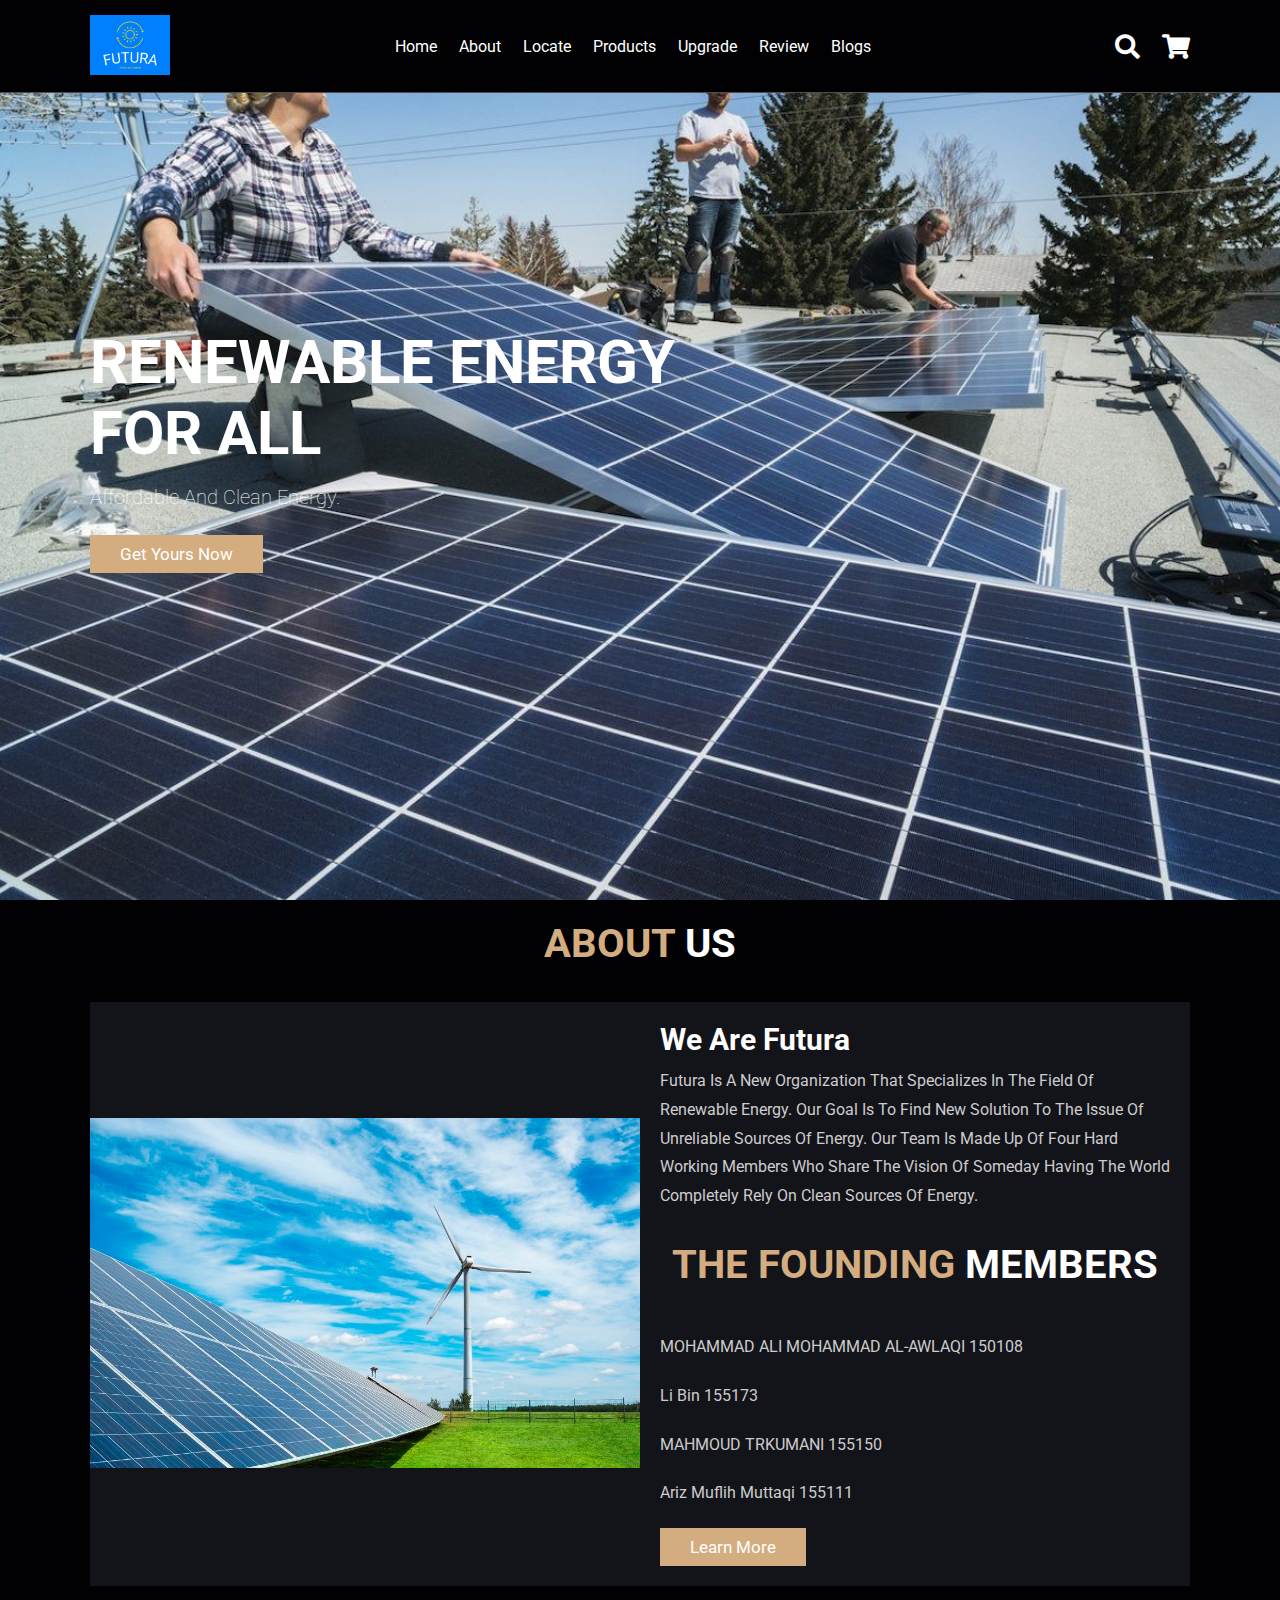
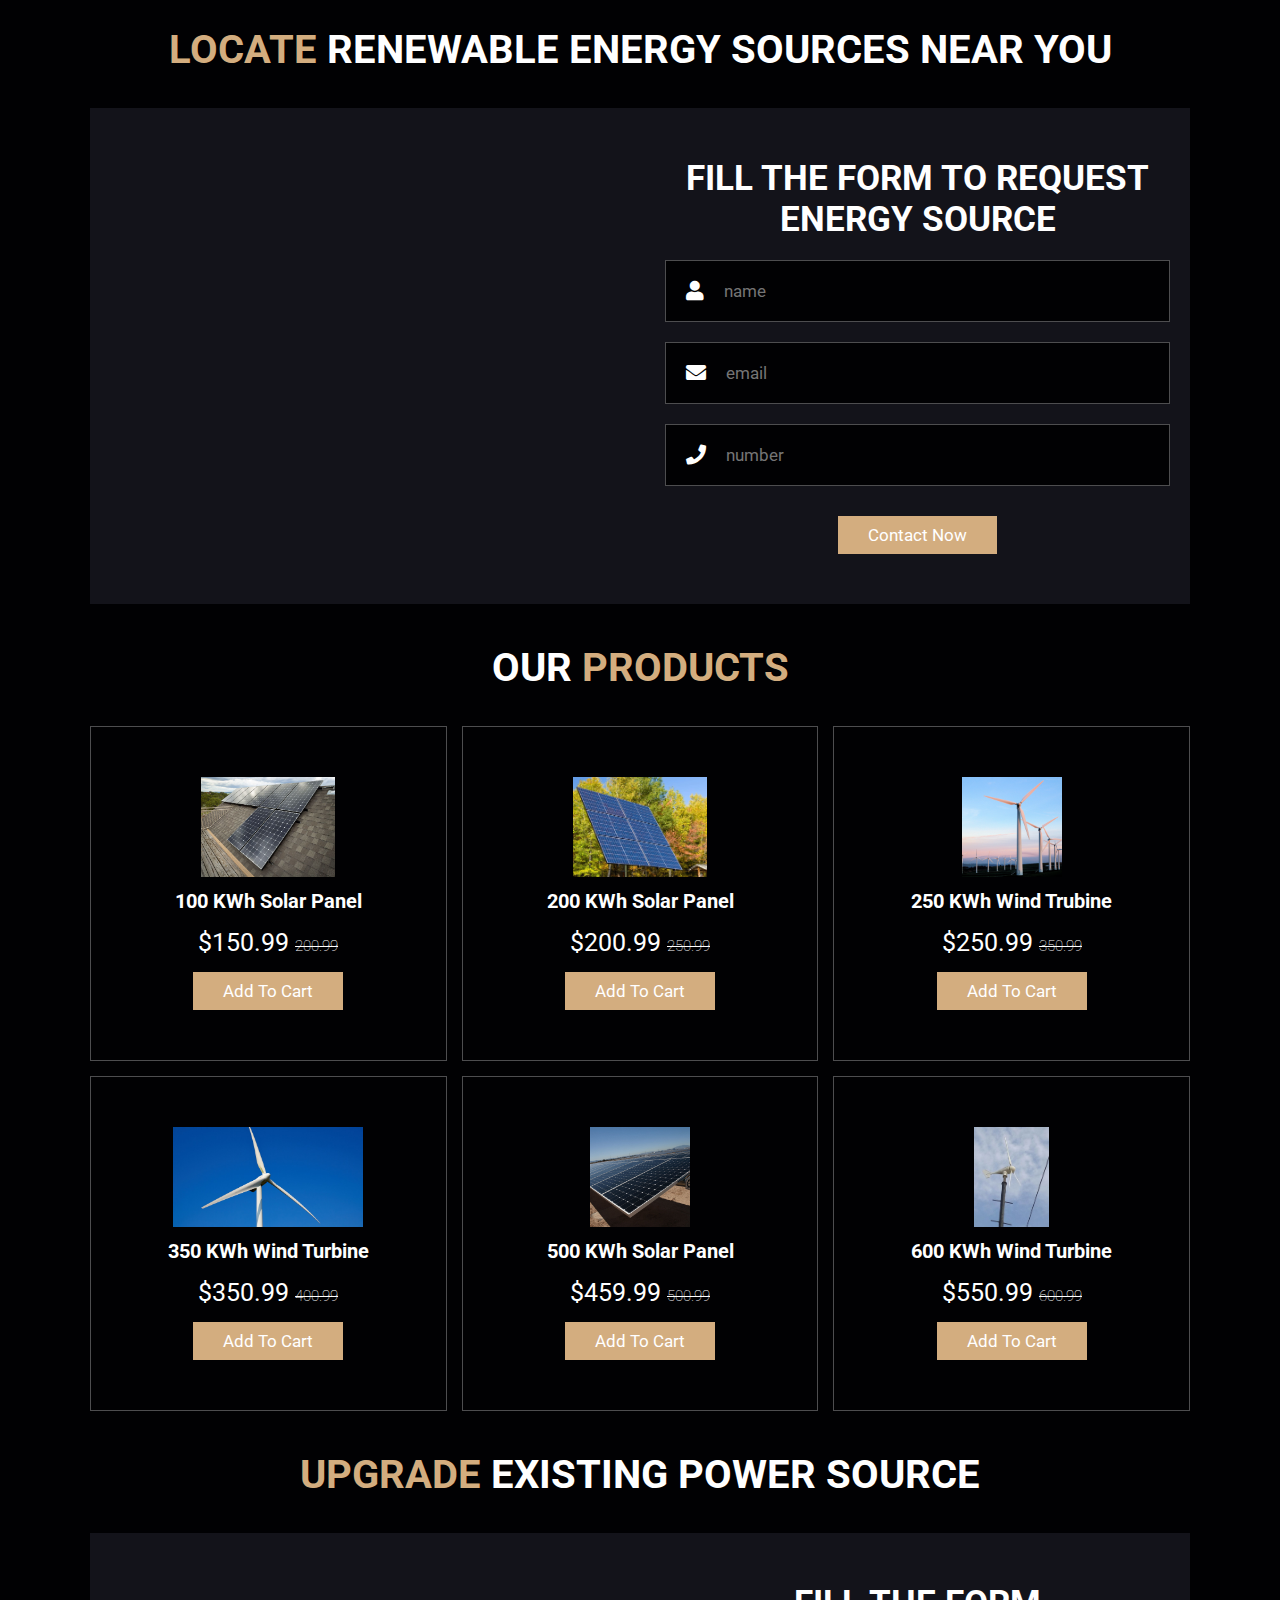
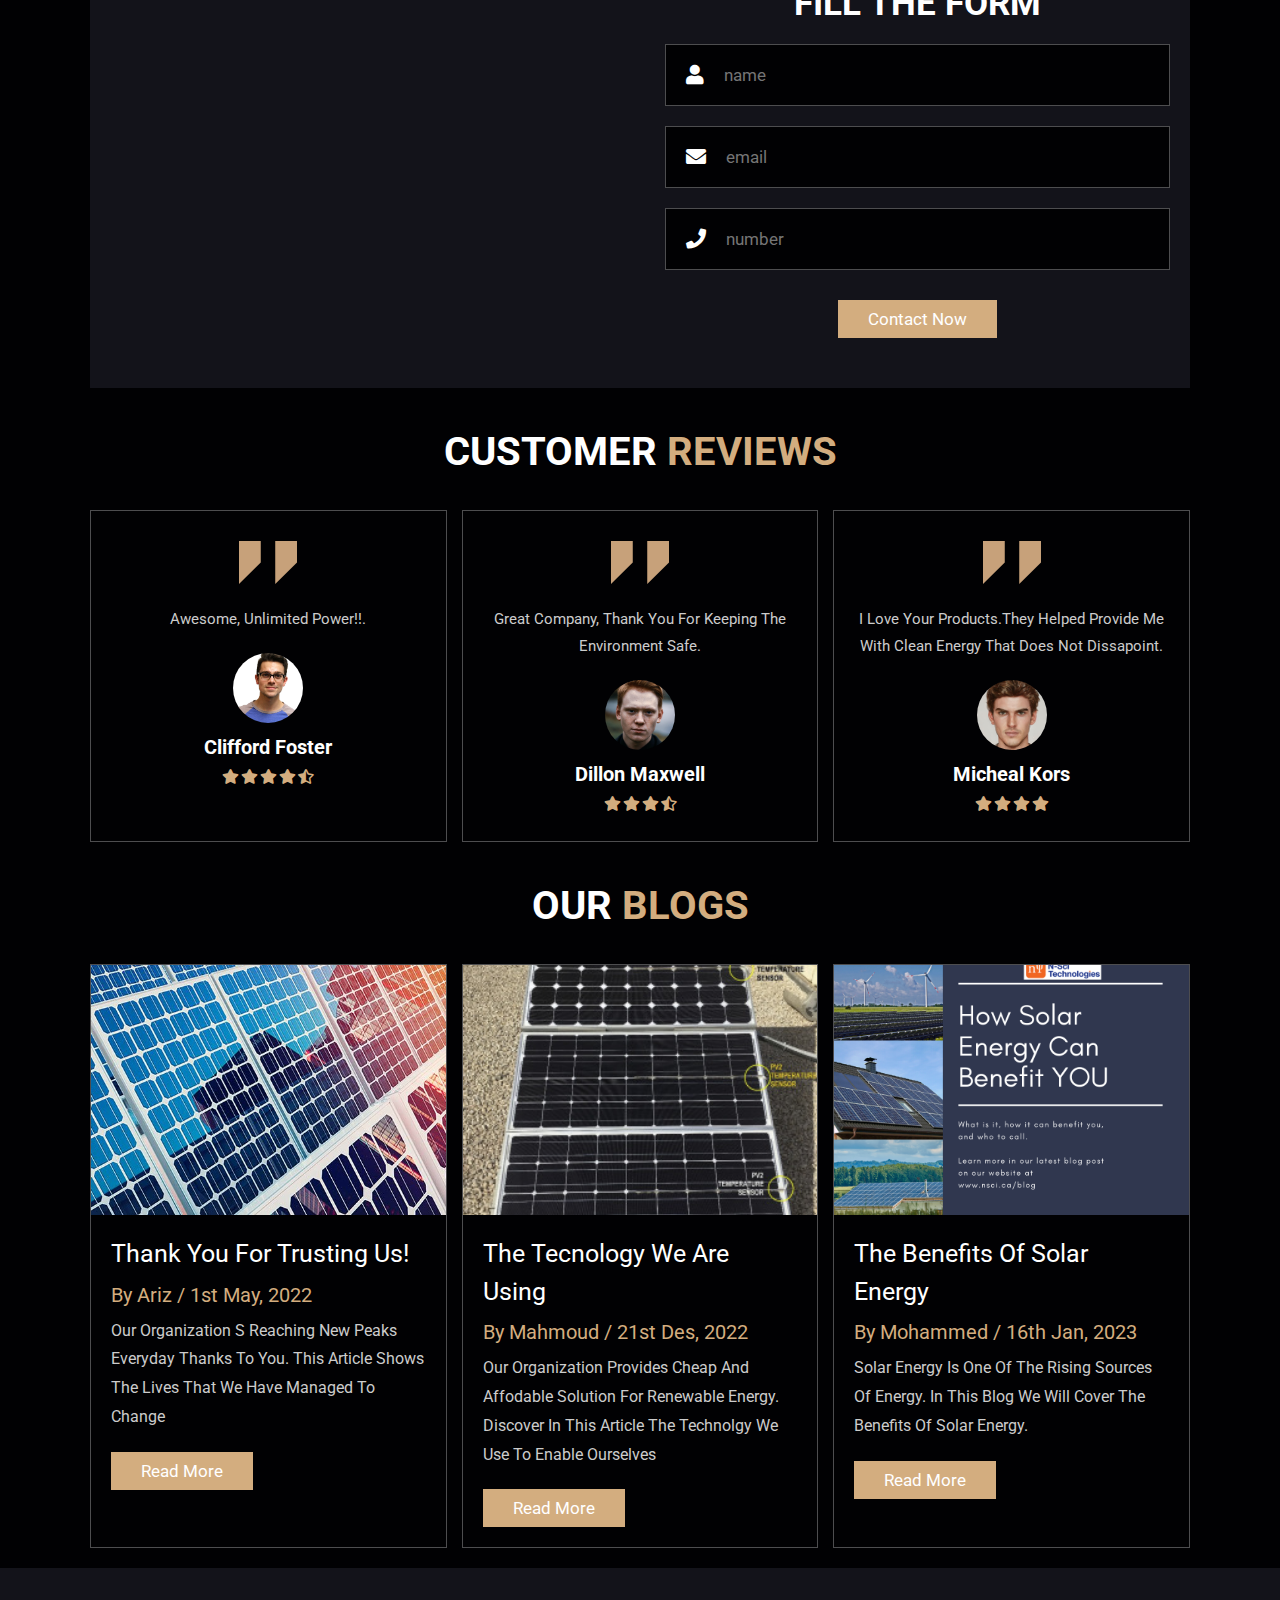
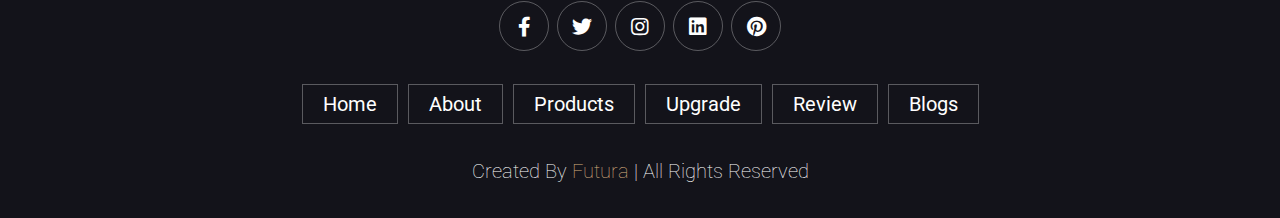
<file: index.html>
<!DOCTYPE html>
<html lang="en">
<head>
    <meta charset="UTF-8">
    <meta http-equiv="X-UA-Compatible" content="IE=edge">
    <meta name="viewport" content="width=device-width, initial-scale=1.0">

    <title>Futura website</title>
    <link rel="stylesheet" href="https://cdnjs.cloudflare.com/ajax/libs/font-awesome/5.15.4/css/all.min.css">
    <link rel="stylesheet" href="css/style.css">
</head>
<body>
    
<!-- header section starts  -->
<header class="header">

    <a href="#" class="logo">
        <img src="images/logo.png" alt="">
    </a>

    <nav class="navbar">
        <a href="#home">Home</a>
        <a href="#about">About</a>
        <a href="#locate">locate</a>
        <a href="#menu">Products</a>
        <a href="#contact">Upgrade</a>
        <a href="#review">Review</a>
        <a href="#blogs">Blogs</a>
    </nav>

    <div class="icons">
        <div class="fas fa-search" id="search-btn"></div>
        <div class="fas fa-shopping-cart" id="cart-btn"></div>
        <div class="fas fa-bars" id="menu-btn"></div>
    </div>

    <div class="search-form">
        <input type="search" id="search-box" placeholder="search here...">
        <label for="search-box" class="fas fa-search"></label>
    </div>

    <div class="cart-items-container">
        <div class="cart-item">
            <span class="fas fa-times"></span>
            <img src="images/cart-item-1.png" alt="">
            <div class="content">
                <h3>cart item 01</h3>
                <div class="price">$459.99/-</div>
            </div>
        </div>
        <div class="cart-item">
            <span class="fas fa-times"></span>
            <img src="images/cart-item-2.png" alt="">
            <div class="content">
                <h3>cart item 02</h3>
                <div class="price">$250.99/-</div>
            </div>
        </div>
        <div class="cart-item">
            <span class="fas fa-times"></span>
            <img src="images/cart-item-3.png" alt="">
            <div class="content">
                <h3>cart item 03</h3>
                <div class="price">$459.99/-</div>
            </div>
        </div>
        <div class="cart-item">
            <span class="fas fa-times"></span>
            <img src="images/cart-item-4.png" alt="">
            <div class="content">
                <h3>cart item 04</h3>
                <div class="price">$150.99/-</div>
            </div>
        </div>
        <a href="#" class="btn">checkout now</a>
    </div>

</header>

<!-- header section ends -->

<!-- home section starts  -->
<section class="home" id="home">

    <div class="content">
        <h3>Renewable Energy for All</h3>
        <p>Affordable and Clean Energy.</p>
        <a href="#menu" class="btn">get yours now</a>
    </div>

</section>

<!-- home section ends -->

<!-- about section starts  -->
<section class="about" id="about">

    <h1 class="heading"> <span>About</span> Us </h1>

    <div class="row">

        <div class="image">
            <img src="images/about-img.jpeg" alt="">
        </div>

        <div class="content">
            <h3>We are Futura</h3>
            <p>Futura is a new organization that specializes in the field of renewable energy. Our goal is to find 
                new solution to the issue of unreliable sources of energy. Our team is made up of four hard working members who share the vision of someday 
                having the world completely rely on clean sources of energy.
            </p>

                <p></p>

                <h2 class="heading"> <span>The Founding</span> Members </h2>
                <p> MOHAMMAD ALI MOHAMMAD AL-AWLAQI                 150108</p>
                <p> Li Bin                                          155173</p>
                <p> MAHMOUD TRKUMANI                                155150</p>
                <p> Ariz Muflih Muttaqi                             155111</p>
            <a href="Team.html" class="btn">learn more</a>
        </div>

    </div>

</section>

<!-- about section ends -->

<!-- locate section starts  -->
<section class="locate" id="locate">

    <h1 class="heading"> <span>Locate</span> renewable energy sources near you
    </h1>

    <div class="row">

        <iframe class="map" src="https://www.google.com/maps/embed?pb=!1m18!1m12!1m3!1d30153.788252261566!2d72.82321484621745!3d19.141690214227783!2m3!1f0!2f0!3f0!3m2!1i1024!2i768!4f13.1!3m3!1m2!1s0x3be7b63aceef0c69%3A0x2aa80cf2287dfa3b!2sJogeshwari%20West%2C%20Mumbai%2C%20Maharashtra%20400047!5e0!3m2!1sen!2sin!4v1629452077891!5m2!1sen!2sin" allowfullscreen="" loading="lazy"></iframe>

        <form action="">
            <h3>Fill the form to request energy source</h3>
            <div class="inputBox">
                <span class="fas fa-user"></span>
                <input type="text" placeholder="name">
            </div>
            <div class="inputBox">
                <span class="fas fa-envelope"></span>
                <input type="email" placeholder="email">
            </div>
            <div class="inputBox">
                <span class="fas fa-phone"></span>
                <input type="number" placeholder="number">
            </div>
            <input type="submit" value="contact now" class="btn">
        </form>

    </div>

</section>

<!-- locate section ends -->

<!-- menu section starts  -->
<section class="menu" id="menu">

    <h1 class="heading"> Our <span>Products</span> </h1>

    <div class="box-container">

        <div class="box"> <! one >
            <img src="images/menu-1.png" alt="">
            <h3>100 KWh Solar Panel</h3>
            <div class="price">$150.99 <span>200.99</span></div>
            <a href="#" class="btn">add to cart</a>
        </div>

        <div class="box">
            <img src="images/menu-2.png" alt="">
            <h3> 200 KWh Solar Panel</h3>
            <div class="price">$200.99 <span>250.99</span></div>
            <a href="#" class="btn">add to cart</a>
        </div>

        <div class="box">
            <img src="images/menu-3.png" alt="">
            <h3> 250 KWh Wind Trubine</h3>
            <div class="price">$250.99 <span>350.99</span></div>
            <a href="#" class="btn">add to cart</a>
        </div>

        <div class="box">
            <img src="images/menu-4.png" alt="">
            <h3> 350 KWh Wind Turbine</h3>
            <div class="price">$350.99 <span>400.99</span></div>
            <a href="#" class="btn">add to cart</a>
        </div>

        <div class="box">
            <img src="images/menu-5.png" alt="">
            <h3> 500 KWh Solar Panel</h3>
            <div class="price">$459.99 <span>500.99</span></div>
            <a href="#" class="btn">add to cart</a>
        </div>

        <div class="box">
            <img src="images/menu-6.png" alt="">
            <h3> 600 KWh Wind Turbine</h3>
            <div class="price">$550.99 <span>600.99</span></div>
            <a href="#" class="btn">add to cart</a>
        </div>

    </div>

</section>

<!-- menu section ends -->

<!-- Upgrade section starts  -->
<section class="contact" id="contact">

    <h1 class="heading"> <span>Upgrade</span> existing power source </h1>

    <div class="row">

        <iframe class="map" src="https://www.google.com/maps/embed?pb=!1m18!1m12!1m3!1d30153.788252261566!2d72.82321484621745!3d19.141690214227783!2m3!1f0!2f0!3f0!3m2!1i1024!2i768!4f13.1!3m3!1m2!1s0x3be7b63aceef0c69%3A0x2aa80cf2287dfa3b!2sJogeshwari%20West%2C%20Mumbai%2C%20Maharashtra%20400047!5e0!3m2!1sen!2sin!4v1629452077891!5m2!1sen!2sin" allowfullscreen="" loading="lazy"></iframe>

        <form action="">
            <h3>Fill the form</h3>
            <div class="inputBox">
                <span class="fas fa-user"></span>
                <input type="text" placeholder="name">
            </div>
            <div class="inputBox">
                <span class="fas fa-envelope"></span>
                <input type="email" placeholder="email">
            </div>
            <div class="inputBox">
                <span class="fas fa-phone"></span>
                <input type="number" placeholder="number">
            </div>
            <input type="submit" value="contact now" class="btn">
        </form>

    </div>

</section>

<!-- Upgrade section ends -->

<!-- review section starts  -->
<section class="review" id="review">

    <h1 class="heading"> Customer <span>Reviews</span> </h1>

    <div class="box-container">

        <div class="box">
            <img src="images/quote-img.png" alt="" class="quote">
            <p>Awesome, unlimited Power!!.</p>
            <img src="images/pic-1.png" class="user" alt="">
            <h3>Clifford Foster</h3>
            <div class="stars">
                <i class="fas fa-star"></i>
                <i class="fas fa-star"></i>
                <i class="fas fa-star"></i>
                <i class="fas fa-star"></i>
                <i class="fas fa-star-half-alt"></i>
            </div>
        </div>

        <div class="box">
            <img src="images/quote-img.png" alt="" class="quote">
            <p>Great Company, thank you for keeping the environment safe.</p>
            <img src="images/pic-2.png" class="user" alt="">
            <h3>Dillon Maxwell</h3>
            <div class="stars">
                <i class="fas fa-star"></i>
                <i class="fas fa-star"></i>
                <i class="fas fa-star"></i>
                <i class="fas fa-star-half-alt"></i>
            </div>
        </div>
        
        <div class="box">
            <img src="images/quote-img.png" alt="" class="quote">
            <p>i love your products.They helped provide me with clean energy that does not dissapoint.</p>
            <img src="images/pic-3.png" class="user" alt="">
            <h3>Micheal kors</h3>
            <div class="stars">
                <i class="fas fa-star"></i>
                <i class="fas fa-star"></i>
                <i class="fas fa-star"></i>
                <i class="fas fa-star"></i>
            </div>
        </div>

    </div>

</section>

<!-- review section ends -->


<!-- blogs section starts  -->
<section class="blogs" id="blogs">

    <h1 class="heading"> our <span>blogs</span> </h1>

    <div class="box-container">

        <div class="box">
            <div class="image">
                <img src="images/blog-1.jpeg" alt="">
            </div>
            <div class="content">
                <a href="#" class="title">Thank You for Trusting Us!</a>
                <span>by Ariz / 1st may, 2022</span>
                <p>Our organization s reaching new peaks everyday thanks to you. This article shows the lives that we have managed to change</p>
                <a href="#" class="btn">read more</a>
            </div>
        </div>

        <div class="box">
            <div class="image">
                <img src="images/blog-2.jpeg" alt="">
            </div>
            <div class="content">
                <a href="#" class="title">The Tecnology We are Using</a>
                <span>by Mahmoud / 21st Des, 2022</span>
                <p>Our organization provides cheap and affodable solution for renewable energy. Discover in this article the technolgy we use to enable ourselves</p>
                <a href="#" class="btn">read more</a>
            </div>
        </div>

        <div class="box">
            <div class="image">
                <img src="images/blog-3.jpeg" alt="">
            </div>
            <div class="content">
                <a href="#" class="title"> The Benefits of Solar Energy </a>
                <span>by Mohammed / 16th Jan, 2023</span>
                <p>Solar energy is one of the rising sources of energy. In this blog we will cover the benefits of solar energy. </p>
                <a href="#" class="btn">read more</a>
            </div>
        </div>

    </div>

</section>

<!-- blogs section ends -->

<!-- footer section starts  -->
<section class="footer">

    <div class="share">
        <a href="#" class="fab fa-facebook-f"></a>
        <a href="#" class="fab fa-twitter"></a>
        <a href="#" class="fab fa-instagram"></a>
        <a href="#" class="fab fa-linkedin"></a>
        <a href="#" class="fab fa-pinterest"></a>
    </div>

    <div class="links">
        <a href="#home">Home</a>
        <a href="#about">About</a>
        <a href="#menu">Products</a>
        <a href="#contact">Upgrade</a>
        <a href="#review">Review</a>
        <a href="#blogs">Blogs</a>
    </div>

    <div class="credit">created by <span>Futura</span> | all rights reserved</div>

</section>

<!-- footer section ends -->


<!-- custom js file link  -->
<script src="js/script.js"></script>

</body>
</html>
</file>
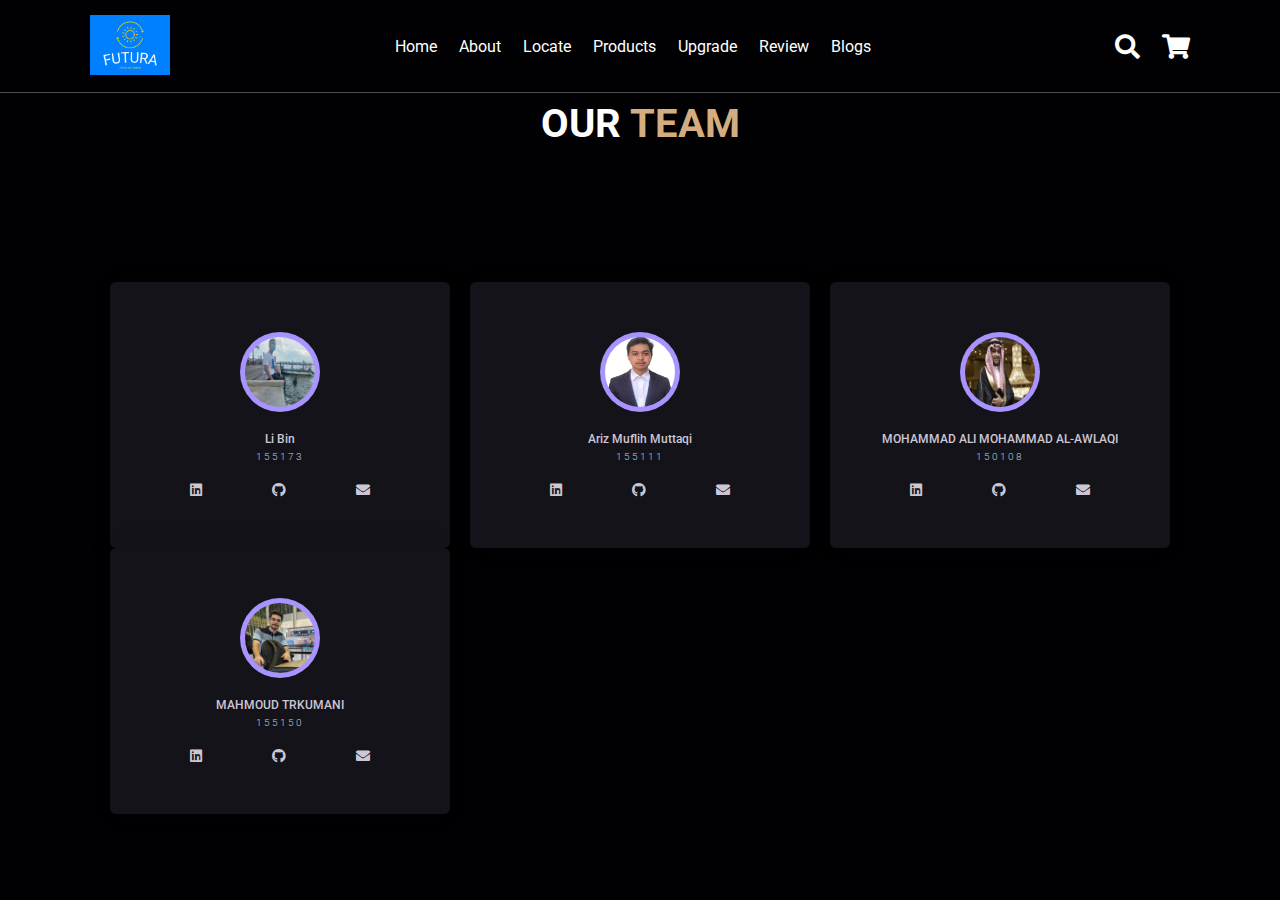
<file: Team.html>
<!DOCTYPE html>
<html lang="en">
<head>
    <meta charset="UTF-8">
    <meta http-equiv="X-UA-Compatible" content="IE=edge">
    <meta name="viewport" content="width=device-width, initial-scale=1.0">
    
    <title>Our Team Section</title>
    <link rel="stylesheet" href="https://cdnjs.cloudflare.com/ajax/libs/font-awesome/5.15.4/css/all.min.css">
    <link rel="stylesheet" href="css/Tstyle.css">
    <link rel="stylesheet" href="css/style.css">
</head>
<body>

<!-- header section starts  -->
<header class="header">

    <a href="#" class="logo">
        <img src="images/logo.png" alt="">
    </a>

    <nav class="navbar">
        <a href="index.html#home">Home</a>
        <a href="index.html#about">About</a>
        <a href="index.html#locate">locate</a>
        <a href="index.html#menu">Products</a>
        <a href="index.html#contact">Upgrade</a>
        <a href="index.html#review">Review</a>
        <a href="index.html#blogs">Blogs</a>
    </nav>

    <div class="icons">
        <div class="fas fa-search" id="search-btn"></div>
        <div class="fas fa-shopping-cart" id="cart-btn"></div>
        <div class="fas fa-bars" id="menu-btn"></div>
    </div>

    <div class="search-form">
        <input type="search" id="search-box" placeholder="search here...">
        <label for="search-box" class="fas fa-search"></label>
    </div>

    <div class="cart-items-container">
        <div class="cart-item">
            <span class="fas fa-times"></span>
            <img src="images/cart-item-1.png" alt="">
            <div class="content">
                <h3>cart item 01</h3>
                <div class="price">$459.99/-</div>
            </div>
        </div>
        <div class="cart-item">
            <span class="fas fa-times"></span>
            <img src="images/cart-item-2.png" alt="">
            <div class="content">
                <h3>cart item 02</h3>
                <div class="price">$250.99/-</div>
            </div>
        </div>
        <div class="cart-item">
            <span class="fas fa-times"></span>
            <img src="images/cart-item-3.png" alt="">
            <div class="content">
                <h3>cart item 03</h3>
                <div class="price">$459.99/-</div>
            </div>
        </div>
        <div class="cart-item">
            <span class="fas fa-times"></span>
            <img src="images/cart-item-4.png" alt="">
            <div class="content">
                <h3>cart item 04</h3>
                <div class="price">$150.99/-</div>
            </div>
        </div>
        <a href="#" class="btn">checkout now</a>
    </div>

</header>

<!-- header section ends -->

<section>
      <div class="row">
        <h1 class="heading">Our <span>Team</span></h1>
      </div>
      <div class="row">
        <!-- Column 1-->
        <div class="column">
          <div class="card">
            <div class="img-container">
              <img src="images/libin.jpg" />
            </div>
            <h3>Li Bin</h3>
            <p>155173</p>
            <div class="icons">
              <a href="#">
                <i class="fab fa-linkedin"></i>
              </a>
              <a href="https://github.com/Unbe1iever">
                <i class="fab fa-github"></i>
              </a>
              <a href="#">
                <i class="fas fa-envelope"></i>
              </a>
            </div>
          </div>
        </div>
        <!-- Column 2-->
        <div class="column">
            <div class="card">
              <div class="img-container">
                <img src="images/ariz.png" />
              </div>
              <h3>Ariz Muflih Muttaqi</h3>
              <p>155111</p>
              <div class="icons">
                <a href="https://www.linkedin.com/in/ariz-muflih-b44659220/">
                  <i class="fab fa-linkedin"></i>
                </a>
                <a href="https://github.com/Arzmuf">
                  <i class="fab fa-github"></i>
                </a>
                <a href="arizmuflih13@student.usm.my">
                  <i class="fas fa-envelope"></i>
                </a>
              </div>
            </div>
          </div>
        <!-- Column 3-->
        <div class="column">
          <div class="card">
            <div class="img-container">
              <img src="images/mo.jpg" />
            </div>
            <h3>MOHAMMAD ALI MOHAMMAD AL-AWLAQI</h3>
            <p>150108</p>
            <div class="icons">
              <a href="https://www.linkedin.com/in/mohammed-al-awlaqi-79032625a/">
                <i class="fab fa-linkedin"></i>
              </a>
              <a href="https://github.com/iMo-ali">
                <i class="fab fa-github"></i>
              </a>
              <a href="mohammed_ali@student.usm.my">
                <i class="fas fa-envelope"></i>
              </a>
            </div>
          </div>
        </div>
        <!-- Column 4-->
        <div class="column">
          <div class="card">
            <div class="img-container">
              <img src="images/mahmoud.jpg" />
            </div>
            <h3>MAHMOUD TRKUMANI</h3>
            <p>155150</p>
            <div class="icons">
              <a href="https://www.linkedin.com/in/mahmoud-trkumani-205702225">
                <i class="fab fa-linkedin"></i>
              </a>
              <a href="https://github.com/MahmoudTurkmani">
                <i class="fab fa-github"></i>
              </a>
              <a href="ma_trkumani@student.usm.my">
                <i class="fas fa-envelope"></i>
              </a>
            </div>
          </div>
        </div>
      </div>
</section>

<!-- custom js file link  -->
<script src="js/script.js"></script>
    
</body>
</html>
</file>
<file: css/style.css>
@import url('https://fonts.googleapis.com/css2?family=Roboto:wght@100;300;400;500;700&display=swap');

:root{
    --main-color:#d3ad7f;
    --black:#13131a;
    --bg:#010103;
    --border:.1rem solid rgba(255,255,255,.3);
}

*{
    font-family: 'Roboto', sans-serif;
    margin:0; padding:0;
    box-sizing: border-box;
    outline: none; border:none;
    text-decoration: none;
    text-transform: capitalize;
    transition: .2s linear;
}

html{
    font-size: 62.5%;
    overflow-x: hidden;
    scroll-padding-top: 9rem;
    scroll-behavior: smooth;
}

html::-webkit-scrollbar{
    width: .8rem;
}

html::-webkit-scrollbar-track{
    background: transparent;
}

html::-webkit-scrollbar-thumb{
    background: #fff;
    border-radius: 5rem;
}

body{
    background: var(--bg);
}

section{
    padding:2rem 7%;
}

.heading{
    text-align: center;
    color:#fff;
    text-transform: uppercase;
    padding-bottom: 3.5rem;
    font-size: 4rem;
}

.heading span{
    color:var(--main-color);
    text-transform: uppercase;
}

.btn{
    margin-top: 1rem;
    display: inline-block;
    padding:.9rem 3rem;
    font-size: 1.7rem;
    color:#fff;
    background: var(--main-color);
    cursor: pointer;
}

.btn:hover{
    letter-spacing: .2rem;
}

.header{
    background: var(--bg);
    display: flex;
    align-items: center;
    justify-content: space-between;
    padding:1.5rem 7%;
    border-bottom: var(--border);
    position: fixed;
    top:0; left: 0; right: 0;
    z-index: 1000;
}

.header .logo img{
    height: 6rem;
}

.header .navbar a{
    margin:0 1rem;
    font-size: 1.6rem;
    color:#fff;
}

.header .navbar a:hover{
    color:var(--main-color);
    border-bottom: .1rem solid var(--main-color);
    padding-bottom: .5rem;
}

.header .icons div{
    color:#fff;
    cursor: pointer;
    font-size: 2.5rem;
    margin-left: 2rem;
}

.header .icons div:hover{
    color:var(--main-color);
}

#menu-btn{
    display: none;
}

.header .search-form{
    position: absolute;
    top:115%; right: 7%;
    background: #fff;
    width: 50rem;
    height: 5rem;
    display: flex;
    align-items: center;
    transform: scaleY(0);
    transform-origin: top;
}

.header .search-form.active{
    transform: scaleY(1);
}

.header .search-form input{
    height: 100%;
    width: 100%;
    font-size: 1.6rem;
    color:var(--black);
    padding:1rem;
    text-transform: none;
}

.header .search-form label{
    cursor: pointer;
    font-size: 2.2rem;
    margin-right: 1.5rem;
    color:var(--black);
}

.header .search-form label:hover{
    color:var(--main-color);
}

.header .cart-items-container{
    position: absolute;
    top:100%; right: -100%;
    height: calc(100vh - 9.5rem);
    width: 35rem;
    background: #fff;
    padding:0 1.5rem;
}

.header .cart-items-container.active{
    right: 0;
}

.header .cart-items-container .cart-item{
    position: relative;
    margin:2rem 0;
    display: flex;
    align-items: center;
    gap:1.5rem;
}

.header .cart-items-container .cart-item .fa-times{
    position: absolute;
    top:1rem; right: 1rem;
    font-size: 2rem;
    cursor: pointer;
    color: var(--black);
}

.header .cart-items-container .cart-item .fa-times:hover{
    color:var(--main-color);
}

.header .cart-items-container .cart-item img{
    height: 7rem;
}

.header .cart-items-container .cart-item .content h3{
    font-size: 2rem;
    color:var(--black);
    padding-bottom: .5rem;
}

.header .cart-items-container .cart-item .content .price{
    font-size: 1.5rem;
    color:var(--main-color);
}

.header .cart-items-container .btn{
    width: 100%;
    text-align: center;
}

.home{
    min-height: 100vh;
    display: flex;
    align-items: center;
    background:url(../images/home-img.jpeg) no-repeat;
    background-size: cover;
    background-position: center;
}

.home .content{
    max-width: 60rem;
}

.home .content h3{
    font-size: 6rem;
    text-transform: uppercase;
    color:#fff;
}

.home .content p{
    font-size: 2rem;
    font-weight: lighter;
    line-height: 1.8;
    padding:1rem 0;
    color:#fff;
}

.about .row{
    display: flex;
    align-items: center;
    background:var(--black);
    flex-wrap: wrap;
}

.about .row .image{
    flex:1 1 45rem;
}

.about .row .image img{
    width: 100%;
}
.about .row .content{
    flex:1 1 45rem;
    padding:2rem;
}

.about .row .content h3{
    font-size: 3rem;
    color:#fff;
}

.about .row .content p{
    font-size: 1.6rem;
    color:#ccc;
    padding:1rem 0;
    line-height: 1.8;
}

.menu .box-container{
    display: grid;
    grid-template-columns: repeat(auto-fit, minmax(30rem, 1fr));
    gap:1.5rem;
}

.menu .box-container .box{
    padding:5rem;
    text-align: center;
    border:var(--border);    
}

.menu .box-container .box img{
    height: 10rem;
}

.menu .box-container .box h3{
    color: #fff;
    font-size: 2rem;
    padding:1rem 0;
}

.menu .box-container .box .price{
    color: #fff;
    font-size: 2.5rem;
    padding:.5rem 0;
}

.menu .box-container .box .price span{
    font-size: 1.5rem;
    text-decoration: line-through;
    font-weight: lighter;
}

.menu .box-container .box:hover{
    background:#fff;
}

.menu .box-container .box:hover > *{
    color:var(--black);
}

.products .box-container{
    display: grid;
    grid-template-columns: repeat(auto-fit, minmax(30rem, 1fr));
    gap:1.5rem;
}

.products .box-container .box{
    text-align: center;
    border:var(--border);
    padding: 2rem;
}

.products .box-container .box .icons a{
    height: 5rem;
    width: 5rem;
    line-height: 5rem;
    font-size: 2rem;
    border:var(--border);
    color:#fff;
    margin:.3rem;
}

.products .box-container .box .icons a:hover{
    background:var(--main-color);
}

.products .box-container .box .image{
    padding: 2.5rem 0;
}

.products .box-container .box .image img{
    height: 25rem;
}

.products .box-container .box .content h3{
    color:#fff;
    font-size: 2.5rem;
}

.products .box-container .box .content .stars{
    padding: 1.5rem;
}

.products .box-container .box .content .stars i{
    font-size: 1.7rem;
    color: var(--main-color);
}

.products .box-container .box .content .price{
    color:#fff;
    font-size: 2.5rem;
}

.products .box-container .box .content .price span{
    text-decoration: line-through;
    font-weight: lighter;
    font-size: 1.5rem;
}

.review .box-container{
    display: grid;
    grid-template-columns: repeat(auto-fit, minmax(30rem, 1fr));
    gap:1.5rem;
}

.review .box-container .box{
    border:var(--border);
    text-align: center;
    padding:3rem 2rem;
}

.review .box-container .box p{
    font-size: 1.5rem;
    line-height: 1.8;
    color:#ccc;
    padding:2rem 0;
}

.review .box-container .box .user{
    height: 7rem;
    width: 7rem;
    border-radius: 50%;
    object-fit: cover;
}

.review .box-container .box h3{
    padding:1rem 0;
    font-size: 2rem;
    color:#fff;
}

.review .box-container .box .stars i{
    font-size: 1.5rem;
    color:var(--main-color);
}

.contact .row{
    display: flex;
    background:var(--black);
    flex-wrap: wrap;
    gap:1rem;
}

.contact .row .map{
    flex:1 1 45rem;
    width: 100%;
    object-fit: cover;
}

.contact .row form{
    flex:1 1 45rem;
    padding:5rem 2rem;
    text-align: center;
}

.contact .row form h3{
    text-transform: uppercase;
    font-size: 3.5rem;
    color:#fff;
}

.contact .row form .inputBox{
    display: flex;
    align-items: center;
    margin-top: 2rem;
    margin-bottom: 2rem;
    background:var(--bg);
    border:var(--border);
}

.contact .row form .inputBox span{
    color:#fff;
    font-size: 2rem;
    padding-left: 2rem;
}

.contact .row form .inputBox input{
    width: 100%;
    padding:2rem;
    font-size: 1.7rem;
    color:#fff;
    text-transform: none;
    background:none;
}

.locate .row{
    display: flex;
    background:var(--black);
    flex-wrap: wrap;
    gap:1rem;
}

.locate .row .map{
    flex:1 1 45rem;
    width: 100%;
    object-fit: cover;
}

.locate .row form{
    flex:1 1 45rem;
    padding:5rem 2rem;
    text-align: center;
}

.locate .row form h3{
    text-transform: uppercase;
    font-size: 3.5rem;
    color:#fff;
}

.locate .row form .inputBox{
    display: flex;
    align-items: center;
    margin-top: 2rem;
    margin-bottom: 2rem;
    background:var(--bg);
    border:var(--border);
}

.locate .row form .inputBox span{
    color:#fff;
    font-size: 2rem;
    padding-left: 2rem;
}

.locate .row form .inputBox input{
    width: 100%;
    padding:2rem;
    font-size: 1.7rem;
    color:#fff;
    text-transform: none;
    background:none;
}


.blogs .box-container{
    display: grid;
    grid-template-columns: repeat(auto-fit, minmax(30rem, 1fr));
    gap:1.5rem;
}

.blogs .box-container .box{
    border:var(--border);    
}

.blogs .box-container .box .image{
    height: 25rem;
    overflow:hidden;
    width: 100%;
}

.blogs .box-container .box .image img{
    height: 100%;
    object-fit: cover;
    width: 100%;
}

.blogs .box-container .box:hover .image img{
    transform: scale(1.2);
}

.blogs .box-container .box .content{
    padding:2rem;
}

.blogs .box-container .box .content .title{
    font-size: 2.5rem;
    line-height: 1.5;
    color:#fff;
}

.blogs .box-container .box .content .title:hover{
    color:var(--main-color);
}

.blogs .box-container .box .content span{
    color:var(--main-color);
    display: block;
    padding-top: 1rem;
    font-size: 2rem;
}

.blogs .box-container .box .content p{
    font-size: 1.6rem;
    line-height: 1.8;
    color:#ccc;
    padding:1rem 0;
}

.footer{
    background:var(--black);
    text-align: center;
}

.footer .share{
    padding:1rem 0;
}

.footer .share a{
    height: 5rem;
    width: 5rem;
    line-height: 5rem;
    font-size: 2rem;
    color:#fff;
    border:var(--border);
    margin:.3rem;
    border-radius: 50%;
}

.footer .share a:hover{
    background-color: var(--main-color);
}

.footer .links{
    display: flex;
    justify-content: center;
    flex-wrap: wrap;
    padding:2rem 0;
    gap:1rem;
}

.footer .links a{
    padding:.7rem 2rem;
    color:#fff;
    border:var(--border);
    font-size: 2rem;
}

.footer .links a:hover{
    background:var(--main-color);
}

.footer .credit{
    font-size: 2rem;
    color:#fff;
    font-weight: lighter;
    padding:1.5rem;
}

.footer .credit span{
    color:var(--main-color);
}











/* media queries  */
@media (max-width:991px){

    html{
        font-size: 55%;
    }

    .header{
        padding:1.5rem 2rem;
    }

    section{
        padding:2rem;
    }

}

@media (max-width:768px){

    #menu-btn{
        display: inline-block;
    }

    .header .navbar{
        position: absolute;
        top:100%; right: -100%;
        background: #fff;
        width: 30rem;
        height: calc(100vh - 9.5rem);
    }

    .header .navbar.active{
        right:0;
    }

    .header .navbar a{
        color:var(--black);
        display: block;
        margin:1.5rem;
        padding:.5rem;
        font-size: 2rem;
    }

    .header .search-form{
        width: 90%;
        right: 2rem;
    }

    .home{
        background-position: left;
        justify-content: center;
        text-align: center;
    }

    .home .content h3{
        font-size: 4.5rem;
    }

    .home .content p{
        font-size: 1.5rem;
    }

}

@media (max-width:450px){

    html{
        font-size: 50%;
    }

}
</file>
<file: css/Tstyle.css>
*{
  font-family: 'Roboto', sans-serif;
  margin:0; padding:0;
  box-sizing: border-box;
  outline: none; border:none;
  text-align: center;
  text-decoration: none;
  text-transform: capitalize;
  transition: .2s linear;
}
.row {
  display: flex;
  flex-wrap: wrap;
  padding: 2rem 1rem;
  margin-top: 60px;
  text-align: center;
}
.column {
  width: 100%;
  padding: 0.5em 0;
}
h1 {
  width: 100%;
  text-align: center;
}
.card {
  box-shadow: 0 0 2.4em rgba(25, 0, 58, 0.1);
  padding: 3.5em 1em;
  border-radius: 0.6em;
  color: #cdc6d3;
  cursor: pointer;
  transition: 0.3s;
  background-color: #131319;
}
.card .img-container {
  width: 8em;
  height: 8em;
  background-color: #a993ff;
  padding: 0.5em;
  border-radius: 50%;
  margin: 0 auto 2em auto;
}
.card img {
  width: 100%;
  border-radius: 50%;
}
.card h3 {
  font-weight: 500;
}
.card p {
  font-weight: 300;
  text-transform: uppercase;
  margin: 0.5em 0 2em 0;
  letter-spacing: 2px;
}
.row .icons {
  width: 50%;
  min-width: 180px;
  margin: auto;
  display: flex;
  justify-content: space-between;
}
.card a {
  text-decoration: none;
  color: inherit;
  font-size: 1.4em;
}
.card:hover {
  background: linear-gradient(#6045ea, #8567f7);
  color: #ffffff;
}
.card:hover .img-container {
  transform: scale(1.15);
}
@media screen and (min-width: 768px) {
  section {
    padding: 1em 7em;
  }
}
@media screen and (min-width: 992px) {
  section {
    padding: 1em;
  }
  .card {
    padding: 5em 1em;
  }
  .column {
    flex: 0 0 33.33%;
    max-width: 33.33%;
    padding: 0 1em;
  }
}
</file>
